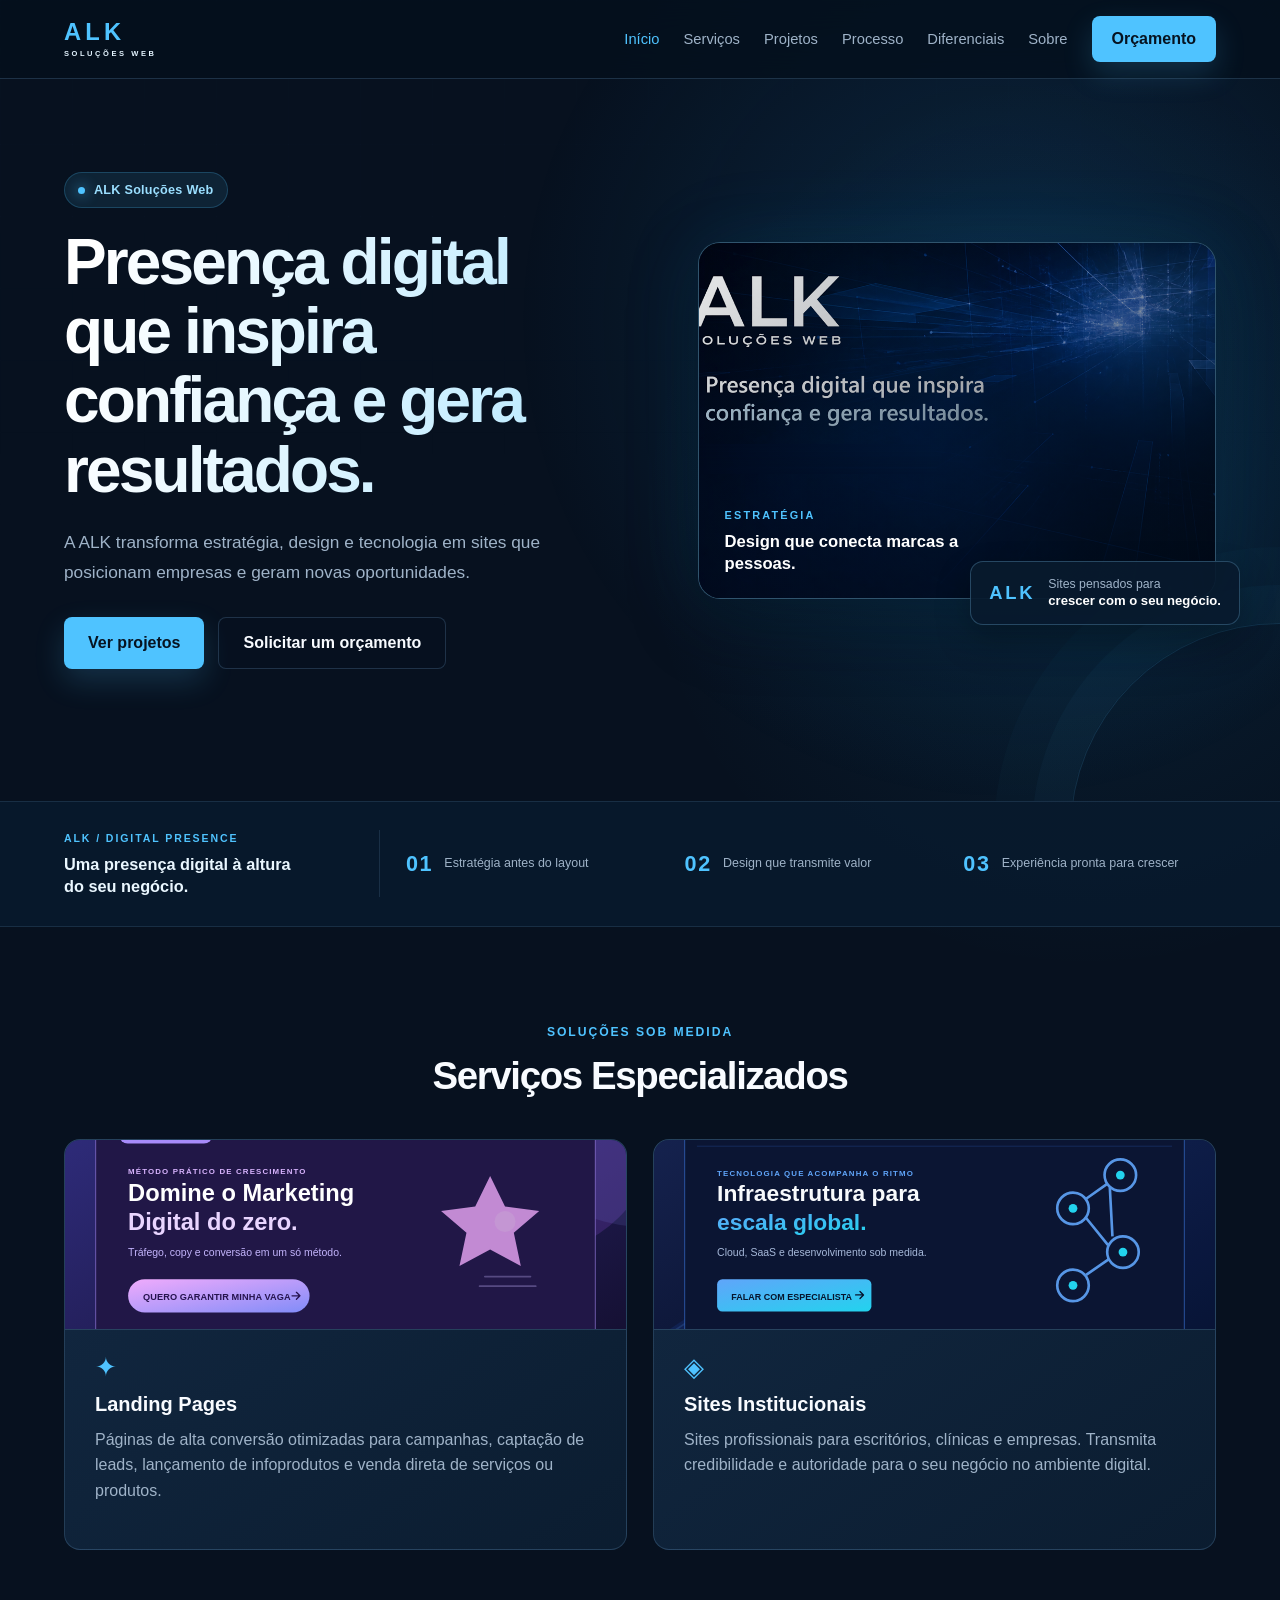
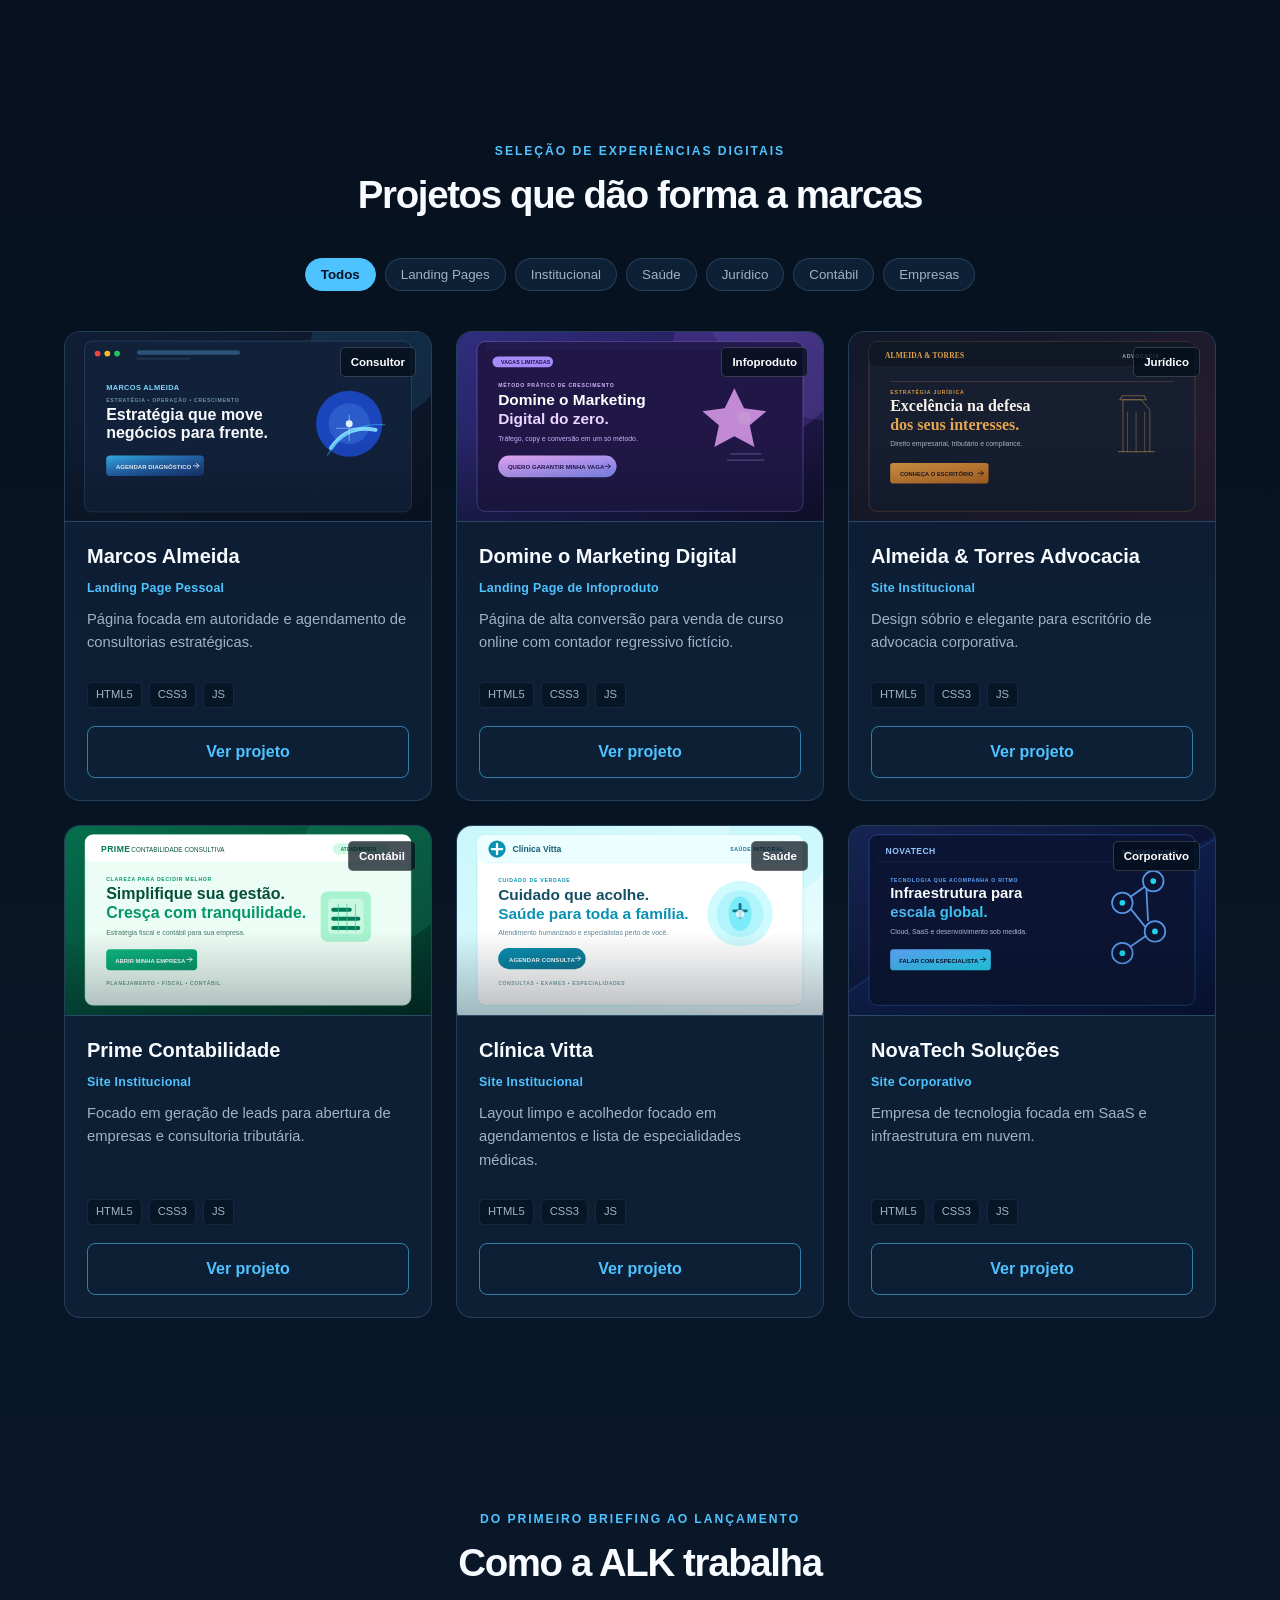
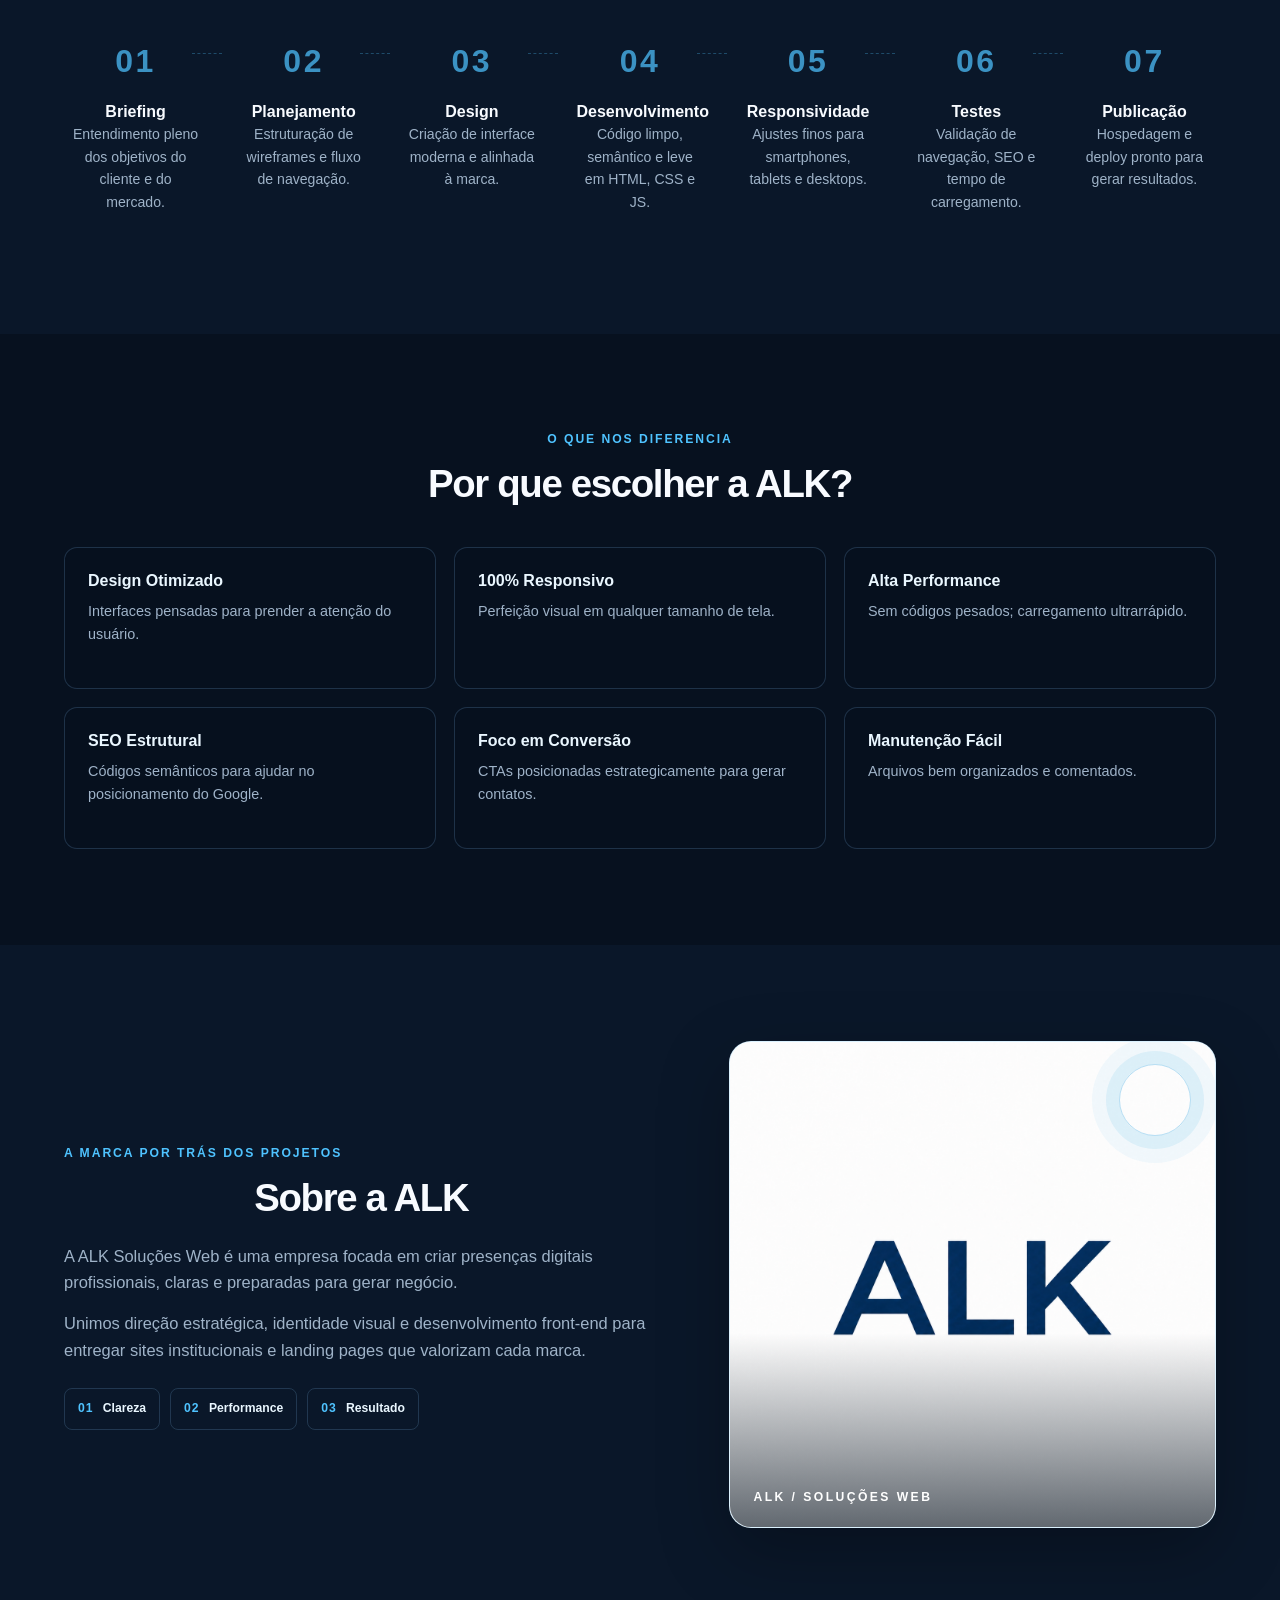
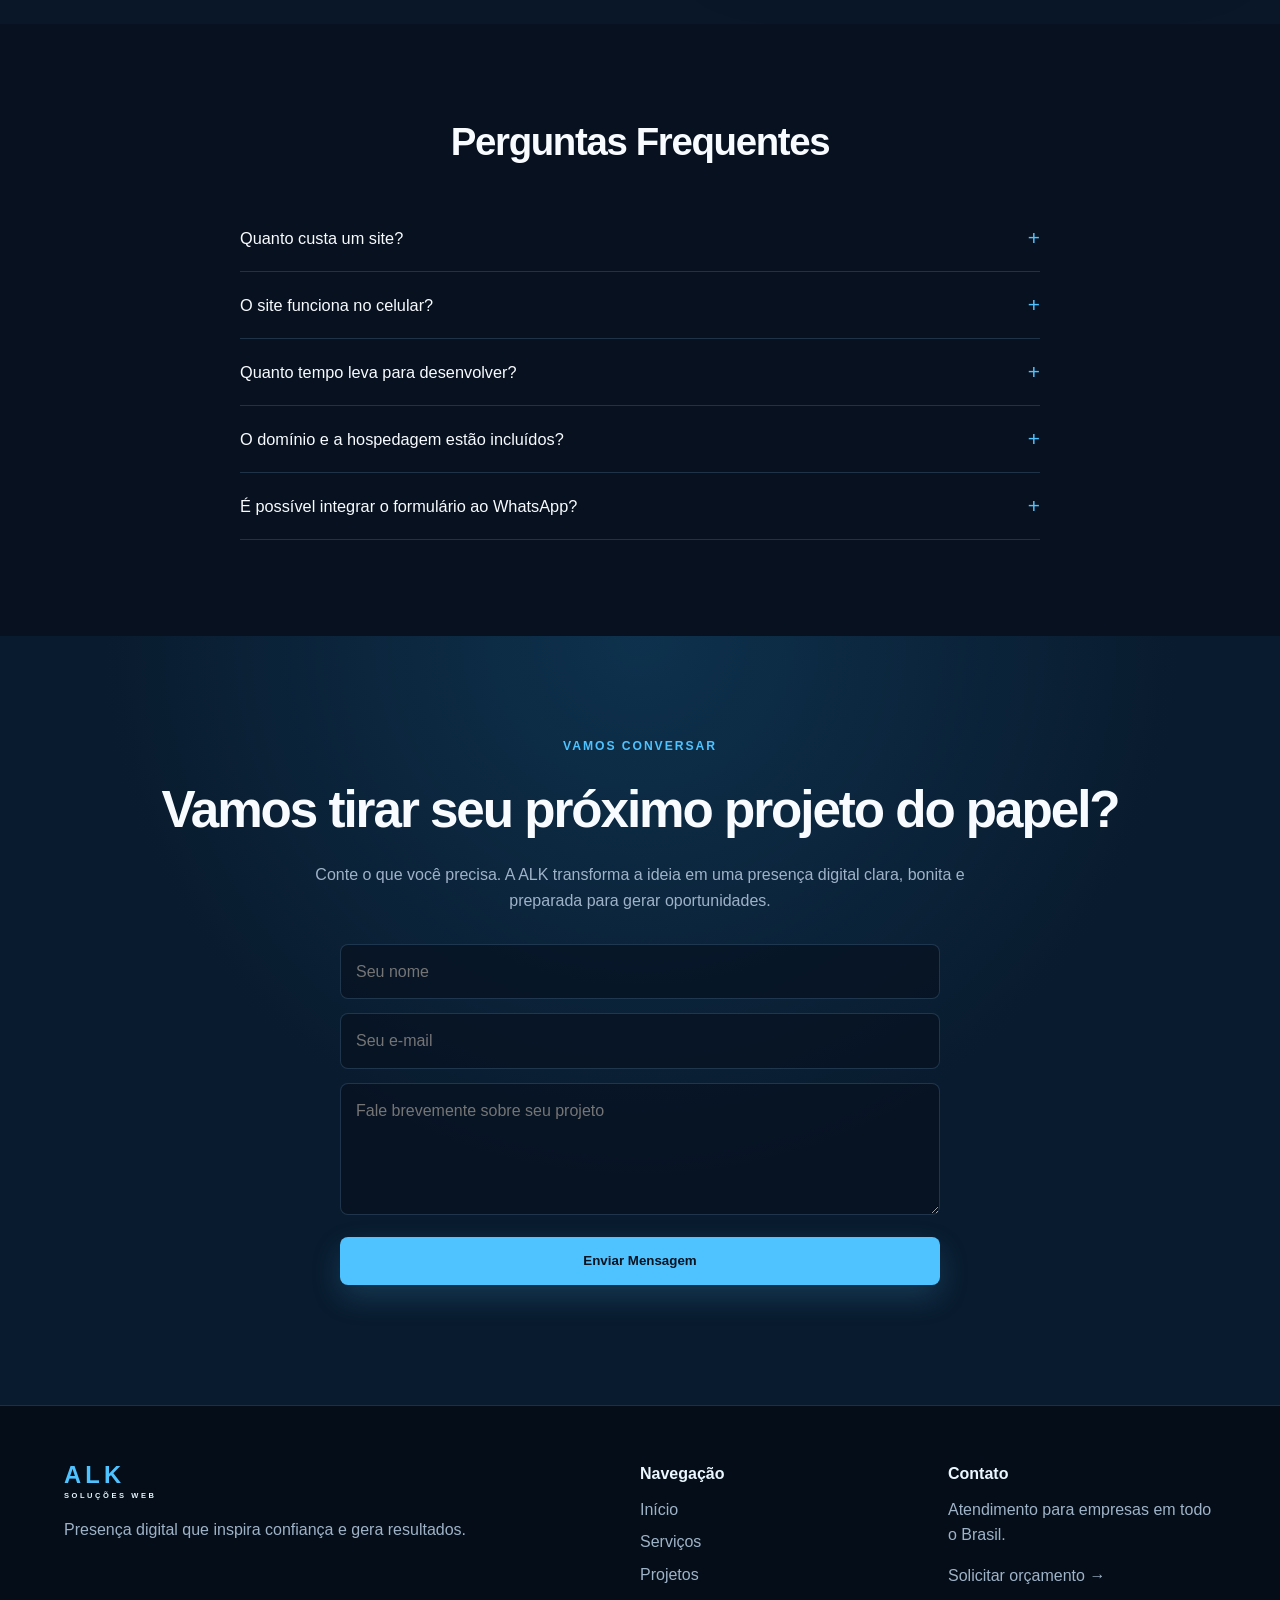
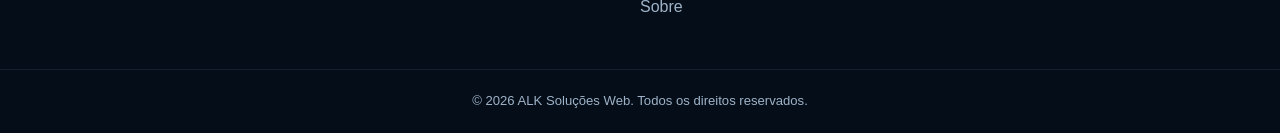
<file: index.html>
<!DOCTYPE html>
<html lang="pt-BR">
<head>
    <meta charset="UTF-8">
    <meta name="viewport" content="width=device-width, initial-scale=1.0">
    <title>ALK Soluções Web | Presença digital que gera resultados</title>
    <meta name="description" content="A ALK cria sites institucionais e landing pages estratégicas para empresas que querem crescer no digital.">
    <meta property="og:title" content="ALK Soluções Web | Presença digital que gera resultados">
    <meta property="og:description" content="Sites institucionais e landing pages estratégicas para empresas.">
    <meta property="og:type" content="website">
    <meta name="theme-color" content="#07111f">
    <link rel="stylesheet" href="css/style.css?v=4">
    <link rel="stylesheet" href="css/responsive.css?v=4">
</head>
<body>

    <header class="header">
        <div class="container nav-container">
            <a href="#hero" class="brand" aria-label="ALK Soluções Web - início">
                <span class="brand-acronym">ALK</span>
                <span class="brand-subtitle">SOLUÇÕES WEB</span>
            </a>
            <nav class="nav-menu" id="nav-menu">
                <ul class="nav-list">
                    <li><a href="#hero" class="nav-link active">Início</a></li>
                    <li><a href="#servicos" class="nav-link">Serviços</a></li>
                    <li><a href="#portfolio" class="nav-link">Projetos</a></li>
                    <li><a href="#processo" class="nav-link">Processo</a></li>
                    <li><a href="#diferenciais" class="nav-link">Diferenciais</a></li>
                    <li><a href="#sobre" class="nav-link">Sobre</a></li>
                    <li><a href="#contato" class="btn btn-primary nav-btn">Orçamento</a></li>
                </ul>
            </nav>
            <button class="hamburger" id="hamburger" aria-label="Abrir Menu">
                <span></span>
                <span></span>
                <span></span>
            </button>
        </div>
    </header>

    <section id="hero" class="hero">
        <div class="container hero-grid">
            <div class="hero-content">
                <span class="badge"><span class="badge-dot"></span> ALK Soluções Web</span>
                <h1>Presença digital que inspira confiança e gera resultados.</h1>
                <p>A ALK transforma estratégia, design e tecnologia em sites que posicionam empresas e geram novas oportunidades.</p>
                <div class="hero-ctas">
                    <a href="#portfolio" class="btn btn-primary">Ver projetos</a>
                    <a href="#contato" class="btn btn-secondary">Solicitar um orçamento</a>
                </div>
            </div>
            <div class="hero-visual">
                <figure class="hero-art">
                    <img src="assets/bannerWhatsMinimal.png" alt="Banner institucional da ALK Soluções Web">
                    <figcaption class="hero-art-caption"><span>ESTRATÉGIA</span><strong>Design que conecta marcas a pessoas.</strong></figcaption>
                </figure>
                <div class="hero-trust"><span class="hero-trust-mark">ALK</span><span>Sites pensados para<br><strong>crescer com o seu negócio.</strong></span></div>
            </div>
        </div>
    </section>

    <section class="brand-proof" aria-label="Pilares da ALK Soluções Web">
        <div class="container proof-grid">
            <div class="proof-lead"><span>ALK / DIGITAL PRESENCE</span><strong>Uma presença digital à altura do seu negócio.</strong></div>
            <div class="proof-item"><span class="proof-number">01</span><span>Estratégia antes do layout</span></div>
            <div class="proof-item"><span class="proof-number">02</span><span>Design que transmite valor</span></div>
            <div class="proof-item"><span class="proof-number">03</span><span>Experiência pronta para crescer</span></div>
        </div>
    </section>

    <section id="servicos" class="servicos section-padding">
        <div class="container">
            <span class="section-kicker section-kicker-center">Soluções sob medida</span>
            <h2 class="section-title">Serviços Especializados</h2>
            <div class="cards-grid">
                <div class="card service-card">
                    <figure class="service-media"><img src="assets/portfolio/domine-marketing.svg" alt="Interface de landing page de alta conversão"></figure>
                    <div class="card-icon">✦</div>
                    <h3>Landing Pages</h3>
                    <p>Páginas de alta conversão otimizadas para campanhas, captação de leads, lançamento de infoprodutos e venda direta de serviços ou produtos.</p>
                </div>
                <div class="card service-card">
                    <figure class="service-media"><img src="assets/portfolio/novatech.svg" alt="Interface de site institucional corporativo"></figure>
                    <div class="card-icon">◈</div>
                    <h3>Sites Institucionais</h3>
                    <p>Sites profissionais para escritórios, clínicas e empresas. Transmita credibilidade e autoridade para o seu negócio no ambiente digital.</p>
                </div>
            </div>
        </div>
    </section>

    <section id="portfolio" class="portfolio section-padding">
        <div class="container">
            <span class="section-kicker section-kicker-center">Seleção de experiências digitais</span>
            <h2 class="section-title">Projetos que dão forma a marcas</h2>
            
            <div class="filter-buttons">
                <button class="filter-btn active" data-filter="todos">Todos</button>
                <button class="filter-btn" data-filter="landing-page">Landing Pages</button>
                <button class="filter-btn" data-filter="institucional">Institucional</button>
                <button class="filter-btn" data-filter="saude">Saúde</button>
                <button class="filter-btn" data-filter="juridico">Jurídico</button>
                <button class="filter-btn" data-filter="contabil">Contábil</button>
                <button class="filter-btn" data-filter="empresas">Empresas</button>
            </div>

            <div class="portfolio-grid">
                <article class="portfolio-card" data-category="landing-page">
                    <div class="card-img">
                        <img src="assets/portfolio/marcos-almeida.svg" alt="Preview do projeto Marcos Almeida">
                        <span class="card-tag">Consultor</span>
                    </div>
                    <div class="card-body">
                        <h3>Marcos Almeida</h3>
                        <p class="card-category">Landing Page Pessoal</p>
                        <p class="card-desc">Página focada em autoridade e agendamento de consultorias estratégicas.</p>
                        <div class="tech-tags">
                            <span>HTML5</span><span>CSS3</span><span>JS</span>
                        </div>
                        <a href="projetos/landing-pessoal/index.html" class="btn btn-outline" target="_blank">Ver projeto</a>
                    </div>
                </article>

                <article class="portfolio-card" data-category="landing-page">
                    <div class="card-img">
                        <img src="assets/portfolio/domine-marketing.svg" alt="Preview do projeto Domine o Marketing Digital">
                        <span class="card-tag">Infoproduto</span>
                    </div>
                    <div class="card-body">
                        <h3>Domine o Marketing Digital</h3>
                        <p class="card-category">Landing Page de Infoproduto</p>
                        <p class="card-desc">Página de alta conversão para venda de curso online com contador regressivo fictício.</p>
                        <div class="tech-tags">
                            <span>HTML5</span><span>CSS3</span><span>JS</span>
                        </div>
                        <a href="projetos/landing-infoproduto/index.html" class="btn btn-outline" target="_blank">Ver projeto</a>
                    </div>
                </article>

                <article class="portfolio-card" data-category="juridico institucional">
                    <div class="card-img">
                        <img src="assets/portfolio/almeida-torres.svg" alt="Preview do projeto Almeida e Torres Advocacia">
                        <span class="card-tag">Jurídico</span>
                    </div>
                    <div class="card-body">
                        <h3>Almeida & Torres Advocacia</h3>
                        <p class="card-category">Site Institucional</p>
                        <p class="card-desc">Design sóbrio e elegante para escritório de advocacia corporativa.</p>
                        <div class="tech-tags">
                            <span>HTML5</span><span>CSS3</span><span>JS</span>
                        </div>
                        <a href="projetos/advogado/index.html" class="btn btn-outline" target="_blank">Ver projeto</a>
                    </div>
                </article>

                <article class="portfolio-card" data-category="contabil institucional">
                    <div class="card-img">
                        <img src="assets/portfolio/prime-contabilidade.svg" alt="Preview do projeto Prime Contabilidade">
                        <span class="card-tag">Contábil</span>
                    </div>
                    <div class="card-body">
                        <h3>Prime Contabilidade</h3>
                        <p class="card-category">Site Institucional</p>
                        <p class="card-desc">Focado em geração de leads para abertura de empresas e consultoria tributária.</p>
                        <div class="tech-tags">
                            <span>HTML5</span><span>CSS3</span><span>JS</span>
                        </div>
                        <a href="projetos/contador/index.html" class="btn btn-outline" target="_blank">Ver projeto</a>
                    </div>
                </article>

                <article class="portfolio-card" data-category="saude institucional">
                    <div class="card-img">
                        <img src="assets/portfolio/clinica-vitta.svg" alt="Preview do projeto Clínica Vitta">
                        <span class="card-tag">Saúde</span>
                    </div>
                    <div class="card-body">
                        <h3>Clínica Vitta</h3>
                        <p class="card-category">Site Institucional</p>
                        <p class="card-desc">Layout limpo e acolhedor focado em agendamentos e lista de especialidades médicas.</p>
                        <div class="tech-tags">
                            <span>HTML5</span><span>CSS3</span><span>JS</span>
                        </div>
                        <a href="projetos/clinica/index.html" class="btn btn-outline" target="_blank">Ver projeto</a>
                    </div>
                </article>

                <article class="portfolio-card" data-category="empresas institucional">
                    <div class="card-img">
                        <img src="assets/portfolio/novatech.svg" alt="Preview do projeto NovaTech Soluções">
                        <span class="card-tag">Corporativo</span>
                    </div>
                    <div class="card-body">
                        <h3>NovaTech Soluções</h3>
                        <p class="card-category">Site Corporativo</p>
                        <p class="card-desc">Empresa de tecnologia focada em SaaS e infraestrutura em nuvem.</p>
                        <div class="tech-tags">
                            <span>HTML5</span><span>CSS3</span><span>JS</span>
                        </div>
                        <a href="projetos/empresa/index.html" class="btn btn-outline" target="_blank">Ver projeto</a>
                    </div>
                </article>
            </div>
        </div>
    </section>

    <section id="processo" class="processo section-padding bg-alt">
        <div class="container">
            <span class="section-kicker section-kicker-center">Do primeiro briefing ao lançamento</span>
            <h2 class="section-title">Como a ALK trabalha</h2>
            <div class="process-steps">
                <div class="step"><span>01</span><h4>Briefing</h4><p>Entendimento pleno dos objetivos do cliente e do mercado.</p></div>
                <div class="step"><span>02</span><h4>Planejamento</h4><p>Estruturação de wireframes e fluxo de navegação.</p></div>
                <div class="step"><span>03</span><h4>Design</h4><p>Criação de interface moderna e alinhada à marca.</p></div>
                <div class="step"><span>04</span><h4>Desenvolvimento</h4><p>Código limpo, semântico e leve em HTML, CSS e JS.</p></div>
                <div class="step"><span>05</span><h4>Responsividade</h4><p>Ajustes finos para smartphones, tablets e desktops.</p></div>
                <div class="step"><span>06</span><h4>Testes</h4><p>Validação de navegação, SEO e tempo de carregamento.</p></div>
                <div class="step"><span>07</span><h4>Publicação</h4><p>Hospedagem e deploy pronto para gerar resultados.</p></div>
            </div>
        </div>
    </section>

    <section id="diferenciais" class="diferenciais section-padding">
        <div class="container">
            <span class="section-kicker section-kicker-center">O que nos diferencia</span>
            <h2 class="section-title">Por que escolher a ALK?</h2>
            <div class="grid-3">
                <div class="diff-card"><h4>Design Otimizado</h4><p>Interfaces pensadas para prender a atenção do usuário.</p></div>
                <div class="diff-card"><h4>100% Responsivo</h4><p>Perfeição visual em qualquer tamanho de tela.</p></div>
                <div class="diff-card"><h4>Alta Performance</h4><p>Sem códigos pesados; carregamento ultrarrápido.</p></div>
                <div class="diff-card"><h4>SEO Estrutural</h4><p>Códigos semânticos para ajudar no posicionamento do Google.</p></div>
                <div class="diff-card"><h4>Foco em Conversão</h4><p>CTAs posicionadas estrategicamente para gerar contatos.</p></div>
                <div class="diff-card"><h4>Manutenção Fácil</h4><p>Arquivos bem organizados e comentados.</p></div>
            </div>
        </div>
    </section>

    <section id="sobre" class="sobre section-padding bg-alt">
        <div class="container sobre-grid">
            <div class="sobre-text">
                <span class="section-kicker">A marca por trás dos projetos</span>
                <h2 class="section-title text-left">Sobre a ALK</h2>
                <p>A ALK Soluções Web é uma empresa focada em criar presenças digitais profissionais, claras e preparadas para gerar negócio.</p>
                <p>Unimos direção estratégica, identidade visual e desenvolvimento front-end para entregar sites institucionais e landing pages que valorizam cada marca.</p>
                <div class="about-points"><span>01 <strong>Clareza</strong></span><span>02 <strong>Performance</strong></span><span>03 <strong>Resultado</strong></span></div>
            </div>
            <div class="sobre-art" aria-label="Identidade visual da ALK Soluções Web">
                <div class="sobre-art-glow"></div>
                <img src="assets/ALK-perfil-master.png" alt="Logotipo ALK">
                <span class="sobre-art-label">ALK / SOLUÇÕES WEB</span>
            </div>
        </div>
    </section>

    <section id="faq" class="faq section-padding">
        <div class="container">
            <h2 class="section-title">Perguntas Frequentes</h2>
            <div class="faq-container">
                <div class="faq-item">
                    <button class="faq-question" aria-expanded="false">Quanto custa um site?<span class="arrow">+</span></button>
                    <div class="faq-answer"><p>O valor varia conforme a complexidade e quantidade de páginas. Entre em contato com os detalhes da sua necessidade para receber um orçamento exato.</p></div>
                </div>
                <div class="faq-item">
                    <button class="faq-question" aria-expanded="false">O site funciona no celular?<span class="arrow">+</span></button>
                    <div class="faq-answer"><p>Sim! Todos os projetos são totalmente responsivos e otimizados para smartphones, tablets e computadores.</p></div>
                </div>
                <div class="faq-item">
                    <button class="faq-question" aria-expanded="false">Quanto tempo leva para desenvolver?<span class="arrow">+</span></button>
                    <div class="faq-answer"><p>Landing pages costumam levar de 3 a 7 dias úteis. Sites institucionais levam em média de 7 a 15 dias úteis, dependendo do envio dos conteúdos.</p></div>
                </div>
                <div class="faq-item">
                    <button class="faq-question" aria-expanded="false">O domínio e a hospedagem estão incluídos?<span class="arrow">+</span></button>
                    <div class="faq-answer"><p>Auxilio em todo o processo de registro de domínio e na configuração do site em hospedagens gratuitas ou pagas (como Netlify, Vercel ou GitHub Pages).</p></div>
                </div>
                <div class="faq-item">
                    <button class="faq-question" aria-expanded="false">É possível integrar o formulário ao WhatsApp?<span class="arrow">+</span></button>
                    <div class="faq-answer"><p>Com certeza. Posso direcionar as mensagens diretamente para o seu WhatsApp corporativo com um clique.</p></div>
                </div>
            </div>
        </div>
    </section>

    <section id="contato" class="cta-final section-padding">
        <div class="container text-center">
            <span class="section-kicker">Vamos conversar</span>
            <h2>Vamos tirar seu próximo projeto do papel?</h2>
            <p>Conte o que você precisa. A ALK transforma a ideia em uma presença digital clara, bonita e preparada para gerar oportunidades.</p>
            <form id="contact-form" class="contact-form">
                <div class="form-group">
                    <input type="text" placeholder="Seu nome" required id="form-name">
                </div>
                <div class="form-group">
                    <input type="email" placeholder="Seu e-mail" required id="form-email">
                </div>
                <div class="form-group">
                    <textarea placeholder="Fale brevemente sobre seu projeto" rows="4" required id="form-message"></textarea>
                </div>
                <button type="submit" class="btn btn-primary">Enviar Mensagem</button>
                <div id="form-status" class="form-status"></div>
            </form>
        </div>
    </section>

    <footer class="footer">
        <div class="container footer-grid">
            <div>
                <a href="#hero" class="brand" aria-label="ALK Soluções Web - início">
                    <span class="brand-acronym">ALK</span>
                    <span class="brand-subtitle">SOLUÇÕES WEB</span>
                </a>
                <p>Presença digital que inspira confiança e gera resultados.</p>
            </div>
            <div>
                <h4>Navegação</h4>
                <ul>
                    <li><a href="#hero">Início</a></li>
                    <li><a href="#servicos">Serviços</a></li>
                    <li><a href="#portfolio">Projetos</a></li>
                    <li><a href="#sobre">Sobre</a></li>
                </ul>
            </div>
            <div>
                <h4>Contato</h4>
                <p>Atendimento para empresas em todo o Brasil.</p>
                <a href="#contato">Solicitar orçamento →</a>
            </div>
        </div>
        <div class="footer-bottom text-center">
            <p>&copy; 2026 ALK Soluções Web. Todos os direitos reservados.</p>
        </div>
    </footer>

    <button id="back-to-top" aria-label="Voltar ao topo">↑</button>

    <script src="js/script.js?v=2"></script>
</body>
</html>
</file>
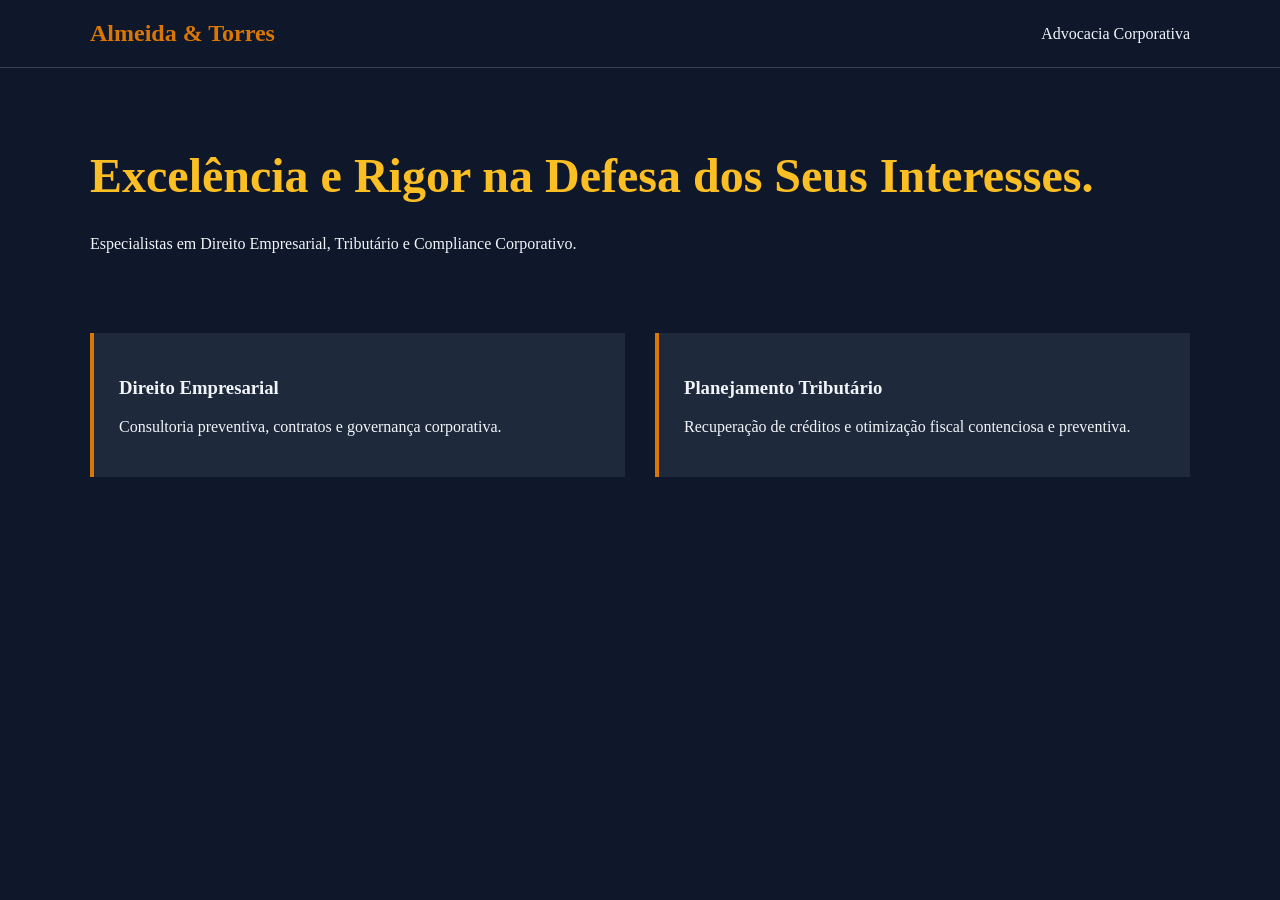
<file: projetos/advogado/index.html>
<!DOCTYPE html>
<html lang="pt-BR">
<head>
    <meta charset="UTF-8">
    <meta name="viewport" content="width=device-width, initial-scale=1.0">
    <title>Almeida & Torres Advocacia</title>
    <style>
        body { font-family: 'Georgia', serif; margin:0; background: #0f172a; color: #f1f5f9; }
        header { border-bottom: 1px solid #334155; padding: 20px 0; }
        .nav { display:flex; justify-content:space-between; max-width:1100px; margin:0 auto; padding:0 20px; align-items:center; }
        .logo { font-size: 1.5rem; font-weight: bold; color: #d97706; }
        .hero { max-width: 1100px; margin: 80px auto; padding: 0 20px; }
        h1 { font-size: 3rem; color: #fbbf24; }
        .grid { display: grid; grid-template-columns: repeat(auto-fit, minmax(300px, 1fr)); gap: 30px; max-width: 1100px; margin: 40px auto; padding: 0 20px; }
        .card { background: #1e293b; padding: 25px; border-left: 4px solid #d97706; }
    </style>
</head>
<body>
    <header>
        <div class="nav">
            <div class="logo">Almeida & Torres</div>
            <div>Advocacia Corporativa</div>
        </div>
    </header>
    <main class="hero">
        <h1>Excelência e Rigor na Defesa dos Seus Interesses.</h1>
        <p>Especialistas em Direito Empresarial, Tributário e Compliance Corporativo.</p>
    </main>
    <section class="grid">
        <div class="card">
            <h3>Direito Empresarial</h3>
            <p>Consultoria preventiva, contratos e governança corporativa.</p>
        </div>
        <div class="card">
            <h3>Planejamento Tributário</h3>
            <p>Recuperação de créditos e otimização fiscal contenciosa e preventiva.</p>
        </div>
    </section>
</body>
</html>
</file>
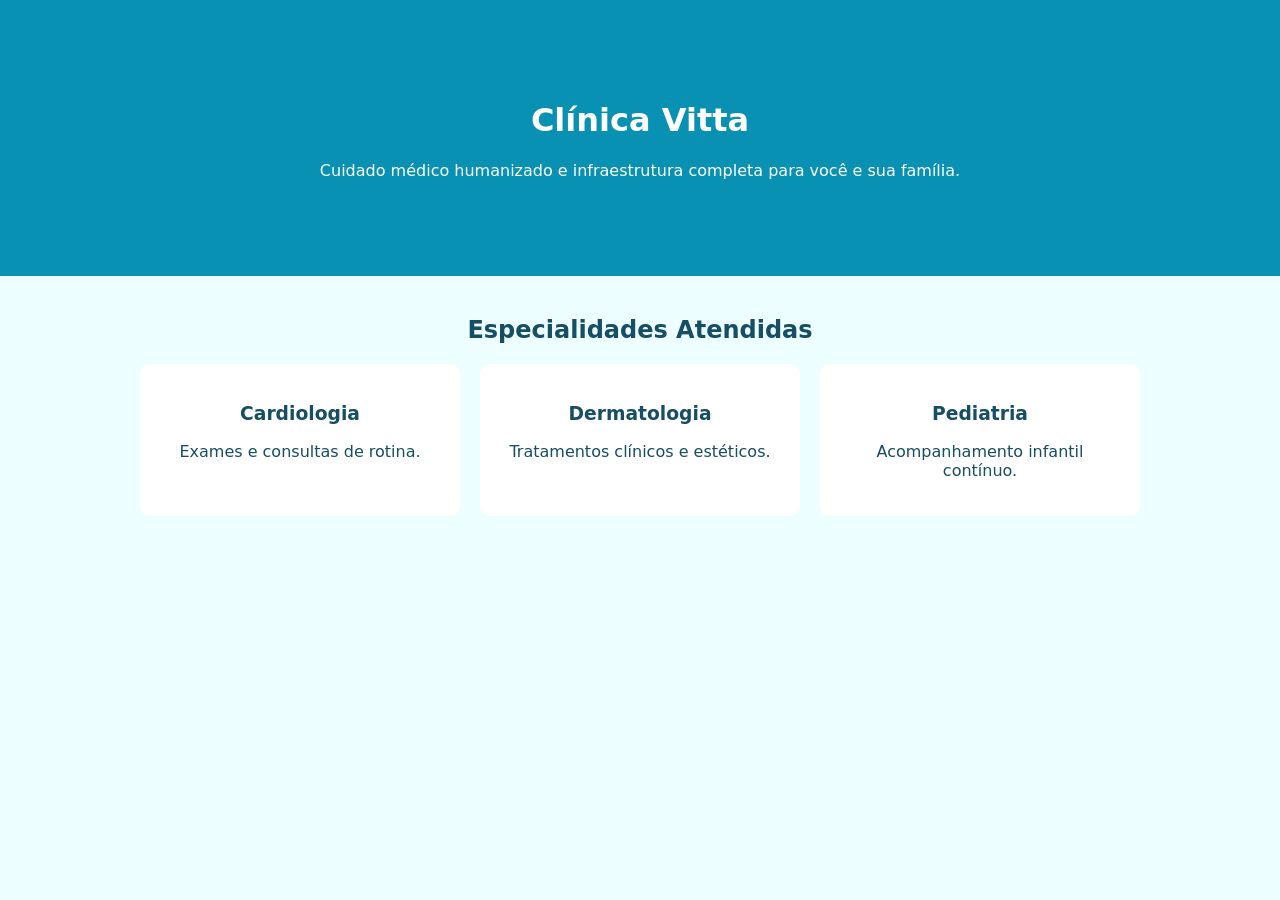
<file: projetos/clinica/index.html>
<!DOCTYPE html>
<html lang="pt-BR">
<head>
    <meta charset="UTF-8">
    <meta name="viewport" content="width=device-width, initial-scale=1.0">
    <title>Clínica Vitta | Saúde e Bem-Estar</title>
    <style>
        body { font-family: system-ui, sans-serif; margin:0; background: #ecfeff; color: #164e63; }
        .hero { background: #0891b2; color: #fff; padding: 80px 20px; text-align: center; }
        .container { max-width: 1000px; margin: 40px auto; padding: 0 20px; }
        .grid { display: grid; grid-template-columns: repeat(auto-fit, minmax(250px, 1fr)); gap: 20px; }
        .card { background: #fff; padding: 20px; border-radius: 10px; text-align: center; }
    </style>
</head>
<body>
    <div class="hero">
        <h1>Clínica Vitta</h1>
        <p>Cuidado médico humanizado e infraestrutura completa para você e sua família.</p>
    </div>
    <div class="container">
        <h2 style="text-align:center;">Especialidades Atendidas</h2>
        <div class="grid">
            <div class="card"><h3>Cardiologia</h3><p>Exames e consultas de rotina.</p></div>
            <div class="card"><h3>Dermatologia</h3><p>Tratamentos clínicos e estéticos.</p></div>
            <div class="card"><h3>Pediatria</h3><p>Acompanhamento infantil contínuo.</p></div>
        </div>
    </div>
</body>
</html>
</file>
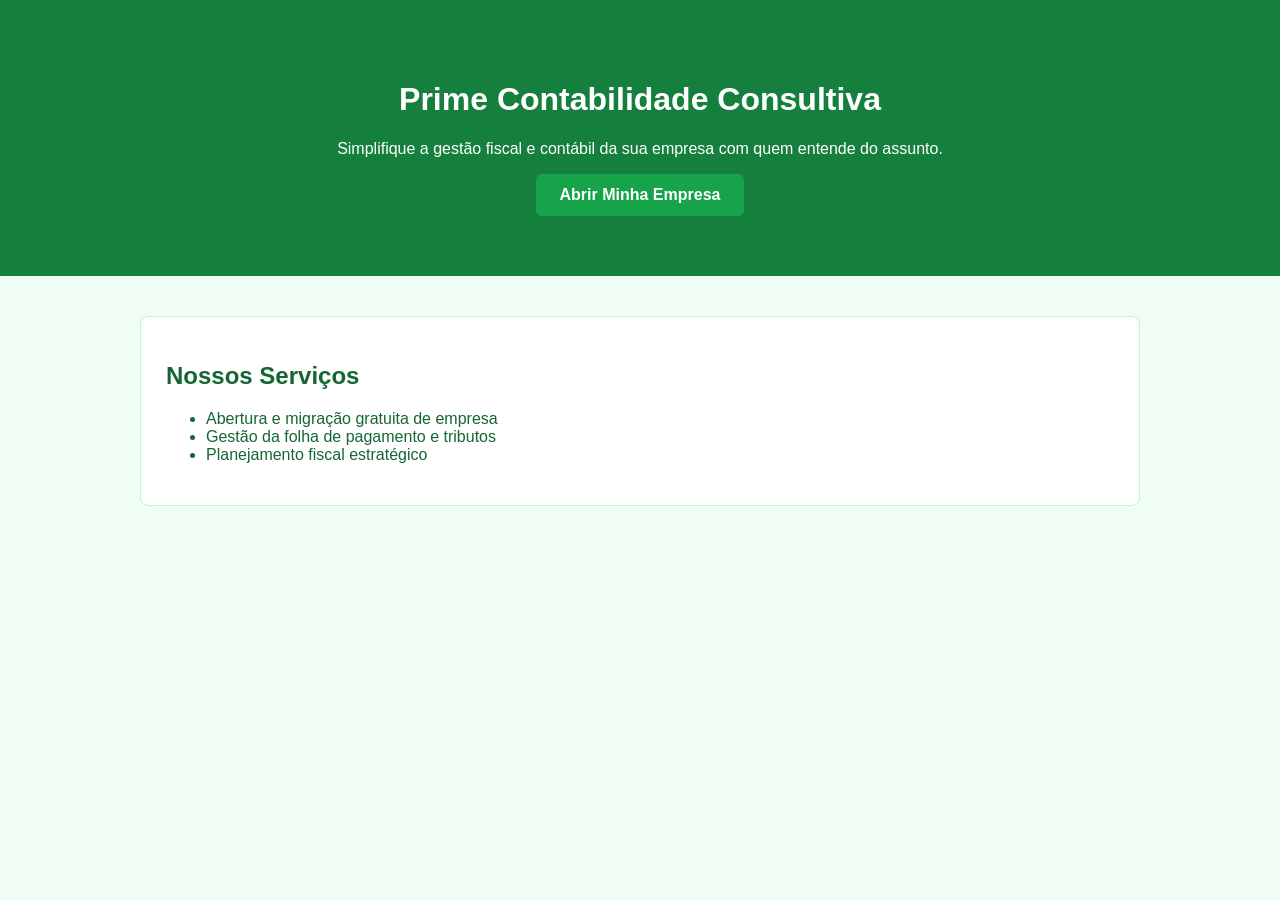
<file: projetos/contador/index.html>
<!DOCTYPE html>
<html lang="pt-BR">
<head>
    <meta charset="UTF-8">
    <meta name="viewport" content="width=device-width, initial-scale=1.0">
    <title>Prime Contabilidade</title>
    <style>
        body { font-family: sans-serif; margin:0; background: #f0fdf4; color: #166534; }
        .header { background: #15803d; color:#fff; padding: 60px 20px; text-align: center; }
        .container { max-width: 1000px; margin: 40px auto; padding: 0 20px; }
        .card { background: #fff; padding: 25px; border-radius: 8px; border: 1px solid #bbf7d0; margin-bottom: 20px; }
        .btn { background: #16a34a; color:#fff; padding: 12px 24px; border-radius: 6px; text-decoration:none; font-weight:bold; display:inline-block; }
    </style>
</head>
<body>
    <div class="header">
        <h1>Prime Contabilidade Consultiva</h1>
        <p>Simplifique a gestão fiscal e contábil da sua empresa com quem entende do assunto.</p>
        <a href="#" class="btn">Abrir Minha Empresa</a>
    </div>
    <div class="container">
        <div class="card">
            <h2>Nossos Serviços</h2>
            <ul>
                <li>Abertura e migração gratuita de empresa</li>
                <li>Gestão da folha de pagamento e tributos</li>
                <li>Planejamento fiscal estratégico</li>
            </ul>
        </div>
    </div>
</body>
</html>
</file>
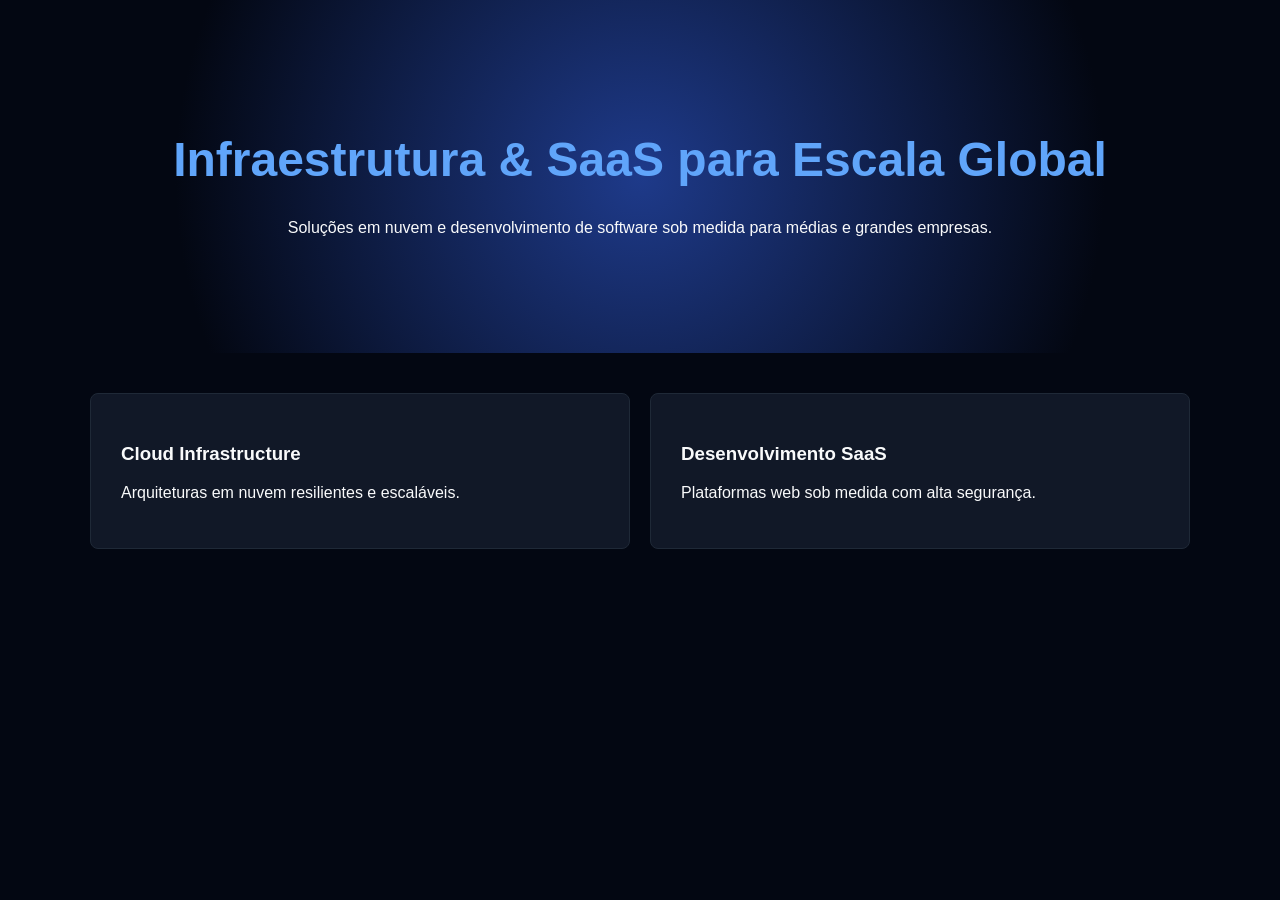
<file: projetos/empresa/index.html>
<!DOCTYPE html>
<html lang="pt-BR">
<head>
    <meta charset="UTF-8">
    <meta name="viewport" content="width=device-width, initial-scale=1.0">
    <title>NovaTech Soluções Inteligentes</title>
    <style>
        body { font-family: sans-serif; margin:0; background: #030712; color: #f9fafb; }
        .hero { padding: 100px 20px; text-align: center; background: radial-gradient(circle at center, #1e3a8a 0%, #030712 70%); }
        h1 { font-size: 3rem; color: #60a5fa; }
        .container { max-width: 1100px; margin: 0 auto; padding: 40px 20px; }
        .grid { display: grid; grid-template-columns: repeat(auto-fit, minmax(300px, 1fr)); gap: 20px; }
        .card { background: #111827; padding: 30px; border: 1px solid #1f2937; border-radius: 8px; }
    </style>
</head>
<body>
    <div class="hero">
        <h1>Infraestrutura & SaaS para Escala Global</h1>
        <p>Soluções em nuvem e desenvolvimento de software sob medida para médias e grandes empresas.</p>
    </div>
    <div class="container">
        <div class="grid">
            <div class="card"><h3>Cloud Infrastructure</h3><p>Arquiteturas em nuvem resilientes e escaláveis.</p></div>
            <div class="card"><h3>Desenvolvimento SaaS</h3><p>Plataformas web sob medida com alta segurança.</p></div>
        </div>
    </div>
</body>
</html>
</file>
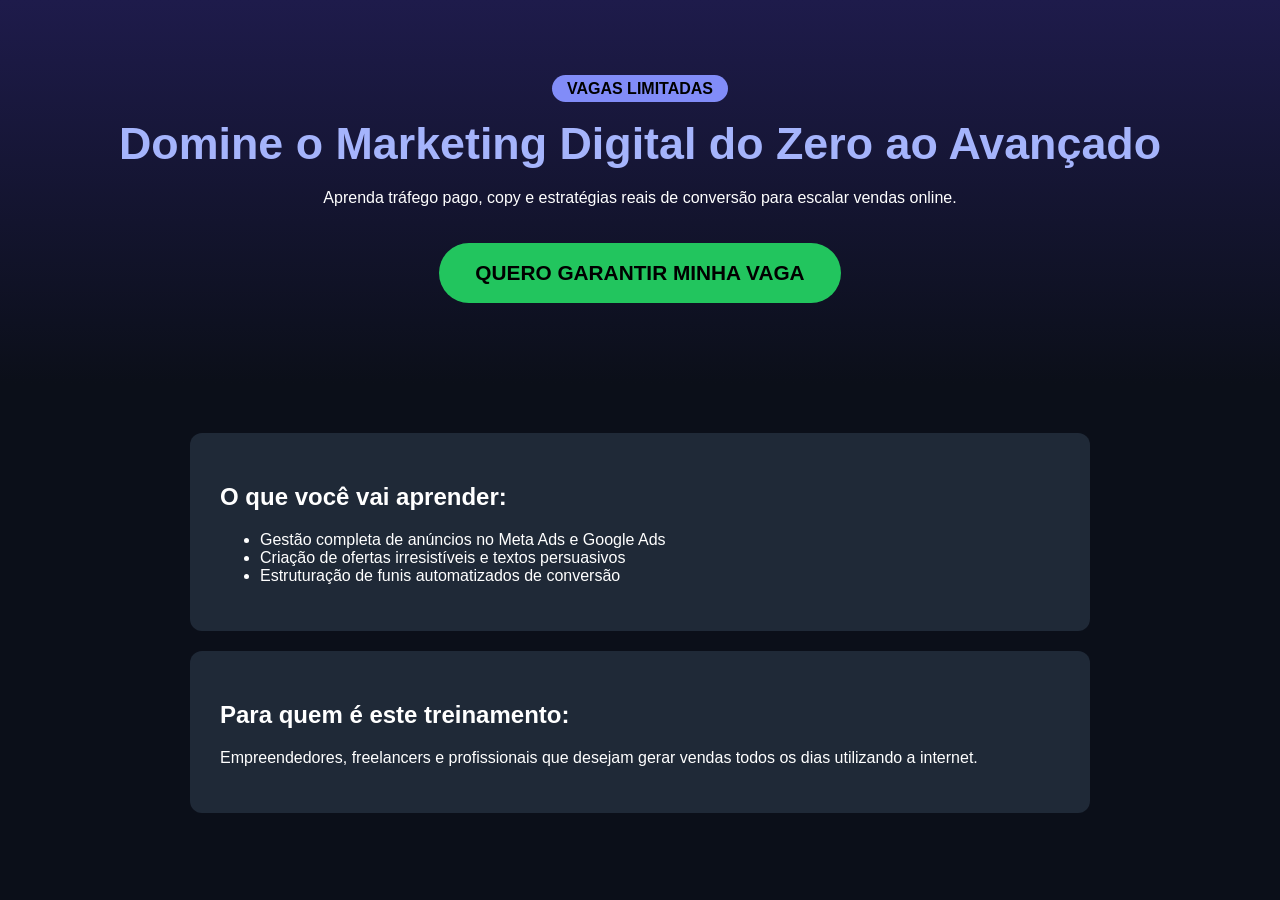
<file: projetos/landing-infoproduto/index.html>
<!DOCTYPE html>
<html lang="pt-BR">
<head>
    <meta charset="UTF-8">
    <meta name="viewport" content="width=device-width, initial-scale=1.0">
    <title>Domine o Marketing Digital | Curso Completo</title>
    <style>
        body { font-family: Arial, sans-serif; margin:0; background:#0b0f19; color:#fff; }
        .hero { text-align:center; padding: 80px 20px; background: linear-gradient(180deg, #1e1b4b, #0b0f19); }
        .badge { background: #818cf8; color: #000; padding: 5px 15px; border-radius: 20px; font-weight: bold; }
        h1 { font-size: 2.8rem; margin: 20px 0; color: #a5b4fc; }
        .btn-buy { background: #22c55e; color: #000; padding: 18px 36px; font-size: 1.3rem; font-weight: bold; border-radius: 50px; text-decoration: none; display: inline-block; margin-top: 20px; }
        .container { max-width: 900px; margin: 50px auto; padding: 0 20px; }
        .box { background: #1f2937; padding: 30px; border-radius: 12px; margin-bottom: 20px; }
    </style>
</head>
<body>
    <header class="hero">
        <span class="badge">VAGAS LIMITADAS</span>
        <h1>Domine o Marketing Digital do Zero ao Avançado</h1>
        <p>Aprenda tráfego pago, copy e estratégias reais de conversão para escalar vendas online.</p>
        <a href="#comprar" class="btn-buy">QUERO GARANTIR MINHA VAGA</a>
    </header>

    <div class="container">
        <div class="box">
            <h2>O que você vai aprender:</h2>
            <ul>
                <li>Gestão completa de anúncios no Meta Ads e Google Ads</li>
                <li>Criação de ofertas irresistíveis e textos persuasivos</li>
                <li>Estruturação de funis automatizados de conversão</li>
            </ul>
        </div>
        <div class="box">
            <h2>Para quem é este treinamento:</h2>
            <p>Empreendedores, freelancers e profissionais que desejam gerar vendas todos os dias utilizando a internet.</p>
        </div>
    </div>
</body>
</html>
</file>
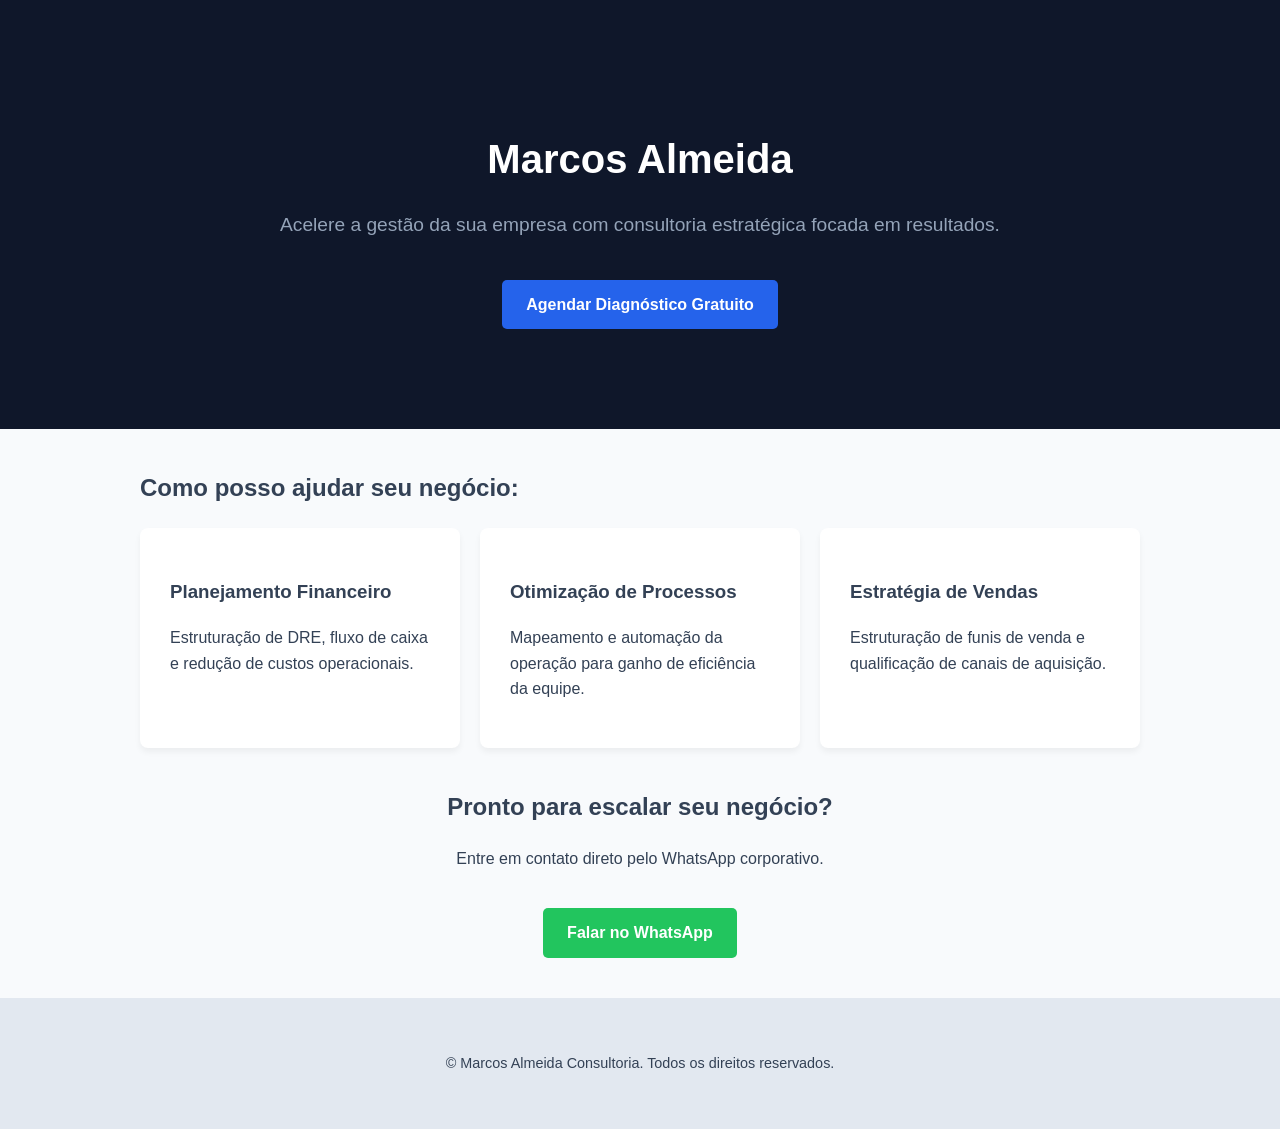
<file: projetos/landing-pessoal/index.html>
<!DOCTYPE html>
<html lang="pt-BR">
<head>
    <meta charset="UTF-8">
    <meta name="viewport" content="width=device-width, initial-scale=1.0">
    <title>Marcos Almeida | Consultor de Negócios</title>
    <style>
        :root { --p: #0f172a; --s: #2563eb; --bg: #f8fafc; --txt: #334155; }
        body { font-family: sans-serif; margin: 0; background: var(--bg); color: var(--txt); line-height: 1.6; }
        .hero { background: var(--p); color: #fff; padding: 100px 20px; text-align: center; }
        .hero h1 { font-size: 2.5rem; margin-bottom: 10px; }
        .hero p { color: #94a3b8; font-size: 1.2rem; }
        .container { max-width: 1000px; margin: 40px auto; padding: 0 20px; }
        .grid { display: grid; grid-template-columns: repeat(auto-fit, minmax(280px, 1fr)); gap: 20px; }
        .card { background: #fff; padding: 30px; border-radius: 8px; box-shadow: 0 4px 6px rgba(0,0,0,0.05); }
        .btn { display: inline-block; background: var(--s); color: #fff; padding: 12px 24px; border-radius: 5px; text-decoration: none; margin-top: 20px; font-weight: bold; }
        .btn:hover { background: #1d4ed8; }
        footer { text-align: center; padding: 40px; background: #e2e8f0; font-size: 0.9rem; }
    </style>
</head>
<body>
    <header class="hero">
        <h1>Marcos Almeida</h1>
        <p>Acelere a gestão da sua empresa com consultoria estratégica focada em resultados.</p>
        <a href="#contato" class="btn">Agendar Diagnóstico Gratuito</a>
    </header>

    <div class="container">
        <h2>Como posso ajudar seu negócio:</h2>
        <div class="grid" style="margin-top:20px;">
            <div class="card">
                <h3>Planejamento Financeiro</h3>
                <p>Estruturação de DRE, fluxo de caixa e redução de custos operacionais.</p>
            </div>
            <div class="card">
                <h3>Otimização de Processos</h3>
                <p>Mapeamento e automação da operação para ganho de eficiência da equipe.</p>
            </div>
            <div class="card">
                <h3>Estratégia de Vendas</h3>
                <p>Estruturação de funis de venda e qualificação de canais de aquisição.</p>
            </div>
        </div>
    </div>

    <div class="container" id="contato" style="text-align:center;">
        <h2>Pronto para escalar seu negócio?</h2>
        <p>Entre em contato direto pelo WhatsApp corporativo.</p>
        <a href="#" class="btn" style="background:#22c55e;">Falar no WhatsApp</a>
    </div>

    <footer>
        <p>&copy; Marcos Almeida Consultoria. Todos os direitos reservados.</p>
    </footer>
</body>
</html>
</file>
<file: css/style.css>
:root {
    --bg-main: #07111f;
    --bg-alt: #0b1a2d;
    --surface: #0f2137;
    --surface-light: #142b46;
    --accent: #4fc3ff;
    --accent-soft: #9bdfff;
    --accent-hover: #1598dc;
    --text-primary: #f8fbff;
    --text-secondary: #9fb3c8;
    --border-color: rgba(120, 174, 216, 0.22);
    --font: -apple-system, BlinkMacSystemFont, "Segoe UI", Roboto, sans-serif;
    --shadow: 0 24px 70px rgba(0, 0, 0, 0.26);
}

* { margin: 0; padding: 0; box-sizing: border-box; }

html { scroll-behavior: smooth; font-family: var(--font); background: var(--bg-main); color: var(--text-primary); }

body { min-width: 320px; overflow-x: hidden; line-height: 1.6; background: radial-gradient(circle at 85% 8%, rgba(21, 152, 220, 0.1), transparent 28rem), var(--bg-main); }
body::before { content: ""; position: fixed; inset: 0; pointer-events: none; opacity: .24; background-image: linear-gradient(rgba(120,174,216,.06) 1px, transparent 1px), linear-gradient(90deg, rgba(120,174,216,.06) 1px, transparent 1px); background-size: 72px 72px; mask-image: linear-gradient(to bottom, black, transparent 72%); }

::selection { background: var(--accent); color: #031221; }
a { color: inherit; }

.container { width: min(90%, 1200px); margin: 0 auto; position: relative; z-index: 1; }
.section-padding { padding: 96px 0; }
.text-center { text-align: center; }
.text-left { text-align: left; }
.bg-alt { background: rgba(11, 26, 45, .74); }
.section-kicker { display: inline-block; margin-bottom: 12px; color: var(--accent); font-size: .76rem; font-weight: 800; letter-spacing: .16em; text-transform: uppercase; }
.section-kicker-center { display: block; text-align: center; }

h1 { max-width: 720px; font-size: clamp(2.55rem, 5vw, 4.6rem); line-height: 1.08; letter-spacing: -.045em; margin-bottom: 22px; }
h2.section-title { font-size: clamp(2rem, 3vw, 2.65rem); line-height: 1.12; letter-spacing: -.035em; margin-bottom: 42px; text-align: center; }
h3 { font-size: 1.25rem; line-height: 1.25; margin-bottom: 10px; }
h4 { line-height: 1.3; }
p { color: var(--text-secondary); margin-bottom: 15px; }

.btn { display: inline-flex; align-items: center; justify-content: center; min-height: 48px; padding: 12px 24px; border-radius: 8px; font-weight: 750; text-decoration: none; cursor: pointer; transition: transform .25s ease, background .25s ease, border-color .25s ease, color .25s ease; border: none; }
.btn:hover { transform: translateY(-2px); }
.btn-primary { background: var(--accent); color: #061321; box-shadow: 0 12px 30px rgba(79, 195, 255, .18); }
.btn-primary:hover { background: var(--accent-hover); color: #fff; }
.btn-secondary { background: rgba(6, 19, 33, .18); color: var(--text-primary); border: 1px solid var(--border-color); }
.btn-secondary:hover { border-color: var(--accent); color: var(--accent); }
.btn-outline { width: 100%; background: transparent; color: var(--accent); border: 1px solid rgba(79, 195, 255, .58); text-align: center; }
.btn-outline:hover { background: var(--accent); color: #061321; }

/* Header */
.header { position: fixed; top: 0; width: 100%; background: rgba(5, 16, 29, .78); backdrop-filter: blur(16px); z-index: 1000; border-bottom: 1px solid var(--border-color); }
.nav-container { display: flex; justify-content: space-between; align-items: center; min-height: 78px; }
.brand { display: inline-flex; flex-direction: column; gap: 0; color: var(--text-primary); text-decoration: none; line-height: 1; }
.brand-acronym { color: var(--accent); font-size: 1.48rem; font-weight: 900; letter-spacing: .18em; }
.brand-subtitle { margin-top: 5px; color: #e5f5ff; font-size: .47rem; font-weight: 700; letter-spacing: .34em; }
.nav-list { display: flex; list-style: none; gap: 24px; align-items: center; }
.nav-link { color: var(--text-secondary); font-size: .92rem; text-decoration: none; transition: color .25s ease; }
.nav-link:hover, .nav-link.active { color: var(--accent); }
.nav-btn { min-height: 42px; padding: 10px 20px; }
.hamburger { display: none; background: none; border: none; cursor: pointer; flex-direction: column; gap: 5px; padding: 8px; }
.hamburger span { width: 25px; height: 2px; background-color: var(--text-primary); transition: .25s ease; }

/* Hero */
.hero { position: relative; isolation: isolate; overflow: hidden; padding: 172px 0 132px; background: radial-gradient(circle at 78% 40%, rgba(28, 132, 205, .19), transparent 30rem); }
.hero::after { content: ""; position: absolute; width: 26rem; height: 26rem; right: -13rem; bottom: -15rem; border: 1px solid rgba(79, 195, 255, .15); border-radius: 50%; box-shadow: 0 0 0 38px rgba(79, 195, 255, .03), 0 0 0 76px rgba(79, 195, 255, .02); }
.hero-grid { display: grid; grid-template-columns: minmax(0, 1fr) minmax(0, .92fr); gap: 70px; align-items: center; }
.hero-content { position: relative; z-index: 2; }
.badge { display: inline-flex; align-items: center; gap: 9px; margin-bottom: 20px; padding: 7px 13px; border: 1px solid rgba(79, 195, 255, .22); border-radius: 30px; background: rgba(79, 195, 255, .1); color: var(--accent-soft); font-size: .79rem; font-weight: 750; letter-spacing: .02em; }
.badge-dot { width: 7px; height: 7px; border-radius: 50%; background: var(--accent); box-shadow: 0 0 14px var(--accent); }
.hero h1 { background: linear-gradient(105deg, #fff 5%, #b8e9ff 92%); -webkit-background-clip: text; background-clip: text; color: transparent; }
.hero-content > p { max-width: 610px; font-size: 1.08rem; line-height: 1.75; }
.hero-ctas { display: flex; flex-wrap: wrap; gap: 14px; margin-top: 30px; }
.hero-visual { position: relative; min-width: 0; }
.hero-art { position: relative; isolation: isolate; overflow: hidden; width: 100%; min-width: 0; margin: 0; aspect-ratio: 1.45; border: 1px solid rgba(130, 207, 255, .34); border-radius: 22px; background: #061321; box-shadow: var(--shadow), 0 0 80px rgba(31, 151, 221, .13); }
.hero-art::after { content: ""; position: absolute; inset: 0; z-index: 1; background: linear-gradient(135deg, rgba(2, 13, 27, .08), rgba(2, 13, 27, .68)); }
.hero-art img { display: block; width: 100%; min-width: 0; height: 100%; object-fit: cover; object-position: center; filter: saturate(1.05) contrast(1.03); }
.hero-art-caption { position: absolute; left: 26px; bottom: 24px; z-index: 2; display: grid; gap: 6px; max-width: 240px; }
.hero-art-caption span { color: var(--accent); font-size: .68rem; font-weight: 800; letter-spacing: .2em; }
.hero-art-caption strong { color: #fff; font-size: 1.04rem; line-height: 1.3; }
.hero-trust { position: absolute; z-index: 3; right: -24px; bottom: -26px; display: flex; align-items: center; gap: 13px; padding: 14px 18px; border: 1px solid rgba(133, 212, 255, .25); border-radius: 13px; background: rgba(8, 27, 46, .92); box-shadow: 0 16px 34px rgba(0,0,0,.25); color: var(--text-secondary); font-size: .77rem; line-height: 1.35; }
.hero-trust strong { color: #fff; font-size: .82rem; }
.hero-trust-mark { color: var(--accent); font-size: 1.15rem; font-weight: 900; letter-spacing: .15em; }

/* Posicionamento da marca */
.brand-proof { position: relative; z-index: 2; border-top: 1px solid rgba(120, 174, 216, .15); border-bottom: 1px solid rgba(120, 174, 216, .15); background: rgba(9, 28, 48, .74); }
.proof-grid { display: grid; grid-template-columns: 1.25fr repeat(3, 1fr); gap: 26px; align-items: center; min-height: 124px; }
.proof-lead { display: grid; gap: 7px; padding-right: 25px; border-right: 1px solid rgba(120, 174, 216, .16); }
.proof-lead span { color: var(--accent); font-size: .66rem; font-weight: 800; letter-spacing: .18em; }
.proof-lead strong { max-width: 250px; color: #eaf7ff; font-size: 1.02rem; line-height: 1.32; }
.proof-item { display: flex; align-items: center; gap: 11px; color: var(--text-secondary); font-size: .78rem; line-height: 1.35; }
.proof-number { flex: 0 0 auto; color: var(--accent); font-size: 1.35rem; font-weight: 800; letter-spacing: .08em; }

/* Serviços */
.cards-grid { display: grid; grid-template-columns: repeat(2, minmax(0, 1fr)); gap: 26px; }
.card { overflow: hidden; background: linear-gradient(145deg, rgba(20, 43, 70, .92), rgba(12, 30, 50, .92)); border: 1px solid var(--border-color); border-radius: 16px; }
.service-card { padding-bottom: 30px; transition: transform .25s ease, border-color .25s ease; }
.service-card:hover { transform: translateY(-5px); border-color: rgba(79, 195, 255, .48); }
.service-card > :not(.service-media) { margin-left: 30px; margin-right: 30px; }
.service-media { height: 190px; margin: 0 0 25px; overflow: hidden; border-bottom: 1px solid var(--border-color); }
.service-media img { display: block; width: 100%; height: 100%; object-fit: cover; transition: transform .35s ease; }
.service-card:hover .service-media img { transform: scale(1.035); }
.card-icon { margin-bottom: 11px; color: var(--accent); font-size: 1.6rem; line-height: 1; }
.service-card p { max-width: 510px; }

/* Portfólio */
.portfolio { background: linear-gradient(180deg, transparent, rgba(9, 28, 48, .55)); }
.filter-buttons { display: flex; justify-content: center; gap: 9px; flex-wrap: wrap; margin-bottom: 40px; }
.filter-btn { background: rgba(20, 43, 70, .58); border: 1px solid var(--border-color); color: var(--text-secondary); padding: 8px 15px; border-radius: 24px; cursor: pointer; transition: .25s ease; }
.filter-btn.active, .filter-btn:hover { background: var(--accent); border-color: var(--accent); color: #061321; font-weight: 700; }
.portfolio-grid { display: grid; grid-template-columns: repeat(auto-fill, minmax(300px, 1fr)); gap: 24px; }
.portfolio-card { display: flex; flex-direction: column; background: rgba(15, 33, 55, .9); border-radius: 16px; border: 1px solid var(--border-color); overflow: hidden; transition: transform .25s ease, border-color .25s ease, box-shadow .25s ease; }
.portfolio-card:hover { transform: translateY(-6px); border-color: rgba(79, 195, 255, .46); box-shadow: 0 18px 42px rgba(0, 0, 0, .2); }
.portfolio-card.hide { display: none; }
.card-img { position: relative; height: 190px; overflow: hidden; border-bottom: 1px solid var(--border-color); background: var(--surface-light); }
.card-img::after { content: ""; position: absolute; inset: 0; pointer-events: none; background: linear-gradient(180deg, transparent 56%, rgba(3, 14, 26, .28)); }
.card-img img { display: block; width: 100%; height: 100%; object-fit: cover; transition: transform .35s ease; }
.portfolio-card:hover .card-img img { transform: scale(1.04); }
.card-tag { position: absolute; z-index: 2; top: 15px; right: 15px; background: rgba(3, 14, 26, .72); border: 1px solid rgba(255,255,255,.18); padding: 5px 10px; border-radius: 5px; font-size: .72rem; font-weight: 700; color: #fff; }
.card-body { display: flex; flex: 1; flex-direction: column; padding: 22px; }
.card-category { margin-bottom: 9px; color: var(--accent); font-size: .78rem; font-weight: 700; letter-spacing: .02em; }
.card-desc { font-size: .92rem; }
.tech-tags { display: flex; gap: 7px; margin: auto 0 18px; padding-top: 12px; }
.tech-tags span { background: rgba(4, 18, 32, .62); border: 1px solid rgba(131, 177, 214, .12); padding: 3px 8px; border-radius: 5px; font-size: .7rem; color: var(--text-secondary); }

/* Processo & Diferenciais */
.process-steps { display: grid; grid-template-columns: repeat(auto-fit, minmax(140px, 1fr)); gap: 25px; text-align: center; }
.step { position: relative; padding: 10px 8px; }
.step:not(:last-child)::after { content: ""; position: absolute; top: 27px; right: -15px; width: 30px; border-top: 1px dashed rgba(79, 195, 255, .3); }
.step span { display: inline-block; margin-bottom: 15px; color: var(--accent); font-size: 2rem; font-weight: 800; letter-spacing: .08em; opacity: .72; }
.step p { font-size: .88rem; }
.grid-3 { display: grid; grid-template-columns: repeat(3, minmax(0, 1fr)); gap: 18px; }
.diff-card { min-height: 142px; padding: 23px; background: rgba(7, 17, 31, .52); border: 1px solid var(--border-color); border-radius: 13px; transition: border-color .25s ease, transform .25s ease; }
.diff-card:hover { transform: translateY(-3px); border-color: rgba(79, 195, 255, .45); }
.diff-card h4 { margin-bottom: 9px; color: #eaf7ff; font-size: 1rem; }
.diff-card p { font-size: .9rem; }

/* Sobre */
.sobre { overflow: hidden; }
.sobre-grid { display: grid; grid-template-columns: minmax(0, 1fr) minmax(340px, .82fr); gap: 70px; align-items: center; }
.sobre-text .section-title { margin-bottom: 24px; }
.sobre-text p { max-width: 615px; font-size: 1.03rem; }
.about-points { display: flex; flex-wrap: wrap; gap: 10px; margin-top: 25px; }
.about-points span { padding: 10px 13px; border: 1px solid var(--border-color); border-radius: 8px; color: var(--accent); font-size: .76rem; font-weight: 800; letter-spacing: .08em; }
.about-points strong { margin-left: 5px; color: #eaf7ff; letter-spacing: 0; }
.sobre-art { position: relative; isolation: isolate; overflow: hidden; min-width: 0; min-height: 340px; border: 1px solid rgba(130, 207, 255, .28); border-radius: 22px; background: #fdfdfd; box-shadow: var(--shadow); }
.sobre-art::after { content: ""; position: absolute; inset: 0; z-index: 1; background: linear-gradient(180deg, transparent 60%, rgba(3, 14, 26, .62)); pointer-events: none; }
.sobre-art img { display: block; width: 100%; height: 100%; min-height: 340px; object-fit: cover; object-position: center 56%; }
.sobre-art-glow { position: absolute; z-index: 2; top: 22px; right: 24px; width: 72px; height: 72px; border: 1px solid rgba(21, 152, 220, .3); border-radius: 50%; box-shadow: 0 0 0 13px rgba(21, 152, 220, .09), 0 0 0 27px rgba(21, 152, 220, .05); }
.sobre-art-label { position: absolute; z-index: 2; left: 24px; bottom: 20px; color: #fff; font-size: .76rem; font-weight: 800; letter-spacing: .2em; }

/* FAQ */
.faq-container { max-width: 800px; margin: 0 auto; }
.faq-item { border-bottom: 1px solid var(--border-color); }
.faq-question { width: 100%; background: none; border: none; text-align: left; color: var(--text-primary); font-size: 1.02rem; padding: 21px 0; cursor: pointer; display: flex; justify-content: space-between; align-items: center; }
.faq-question .arrow { color: var(--accent); font-size: 1.3rem; transition: transform .25s ease; }
.faq-item.active .arrow { transform: rotate(45deg); }
.faq-answer { display: none; padding: 0 30px 20px 0; }
.faq-item.active .faq-answer { display: block; }

/* Contato */
.cta-final { background: radial-gradient(circle at 50% 0%, rgba(35, 150, 218, .18), transparent 34rem), #091b2e; }
.cta-final h2 { margin-bottom: 12px; font-size: clamp(2rem, 4vw, 3.2rem); letter-spacing: -.04em; }
.cta-final > .container > p { max-width: 650px; margin-left: auto; margin-right: auto; }
.contact-form { max-width: 600px; margin: 30px auto 0; display: flex; flex-direction: column; gap: 14px; }
.form-group input, .form-group textarea { width: 100%; padding: 14px 15px; background: rgba(7, 17, 31, .64); border: 1px solid var(--border-color); border-radius: 8px; color: #fff; font: inherit; outline: none; transition: border-color .2s ease, box-shadow .2s ease; }
.form-group input:focus, .form-group textarea:focus { border-color: var(--accent); box-shadow: 0 0 0 3px rgba(79, 195, 255, .12); }
.form-status { margin-top: 10px; font-weight: 700; }
.form-status.success { color: #4ade80; }

/* Footer */
.footer { background: #040d18; padding: 58px 0 22px; border-top: 1px solid var(--border-color); }
.footer-grid { display: grid; grid-template-columns: 2fr 1fr 1fr; gap: 40px; margin-bottom: 42px; }
.footer .brand { margin-bottom: 17px; }
.footer h4 { margin-bottom: 12px; color: #eaf7ff; }
.footer ul { list-style: none; }
.footer li { margin-bottom: 7px; }
.footer a { color: var(--text-secondary); text-decoration: none; transition: color .2s ease; }
.footer a:hover { color: var(--accent); }
.footer-bottom { padding-top: 20px; border-top: 1px solid rgba(120, 174, 216, .12); }
.footer-bottom p { margin: 0; font-size: .82rem; }

#back-to-top { position: fixed; z-index: 100; bottom: 30px; right: 30px; background: var(--accent); color: #061321; border: none; width: 43px; height: 43px; border-radius: 50%; cursor: pointer; display: none; font-weight: 900; font-size: 1.2rem; box-shadow: 0 12px 28px rgba(0,0,0,.2); }
</file>
<file: css/responsive.css>
@media (max-width: 980px) {
    .hero-grid { grid-template-columns: minmax(0, 1fr) minmax(0, 1fr); }
    .nav-list { gap: 15px; }
    .nav-link { font-size: .84rem; }
    .hero-grid { gap: 40px; }
    .hero-trust { right: -8px; }
    .grid-3 { grid-template-columns: repeat(2, minmax(0, 1fr)); }
    .proof-grid { grid-template-columns: 1.1fr repeat(3, 1fr); gap: 16px; }
    .proof-item { font-size: .72rem; }
}

@media (max-width: 768px) {
    .section-padding { padding: 76px 0; }
    .hero-grid, .cards-grid, .sobre-grid, .footer-grid { grid-template-columns: 1fr; }
    .hero { padding-top: 126px; padding-bottom: 96px; }
    .hero-content { text-align: center; }
    .hero-content > p { margin-left: auto; margin-right: auto; }
    .hero-ctas { justify-content: center; }
    .hero-art { aspect-ratio: 1.5; }
    .hero-trust { right: 12px; }
    .proof-grid { grid-template-columns: 1fr; gap: 0; padding-top: 25px; padding-bottom: 25px; }
    .proof-lead { padding: 0 0 18px; border-right: 0; border-bottom: 1px solid rgba(120, 174, 216, .16); }
    .proof-lead strong { max-width: none; }
    .proof-item { padding-top: 14px; }
    .hamburger { display: flex; }
    .nav-menu { position: absolute; top: 78px; left: -100%; width: 100%; height: calc(100vh - 78px); background: rgba(5, 16, 29, .98); transition: left .3s ease; }
    .nav-menu.active { left: 0; }
    .nav-list { flex-direction: column; gap: 25px; padding: 48px 0; }
    .nav-link { font-size: 1rem; }
    .nav-btn { min-width: 150px; }
    .step:not(:last-child)::after { display: none; }
    .sobre-grid { gap: 38px; }
    .sobre-text .section-title { text-align: center; }
    .sobre-text { text-align: center; }
    .about-points { justify-content: center; }
    .footer-grid { gap: 28px; }
}

@media (max-width: 520px) {
    .container { width: min(91%, 1200px); }
    h1 { font-size: 2.5rem; }
    .hero-ctas .btn { width: 100%; }
    .hero-trust { position: relative; right: auto; bottom: auto; width: fit-content; max-width: calc(100% - 24px); margin: -17px 12px 0 auto; }
    .portfolio-grid { grid-template-columns: 1fr; }
    .grid-3 { grid-template-columns: 1fr; }
    .service-media, .card-img { height: 180px; }
    .footer { text-align: center; }
    .footer ul { display: inline-block; }
}
</file>
